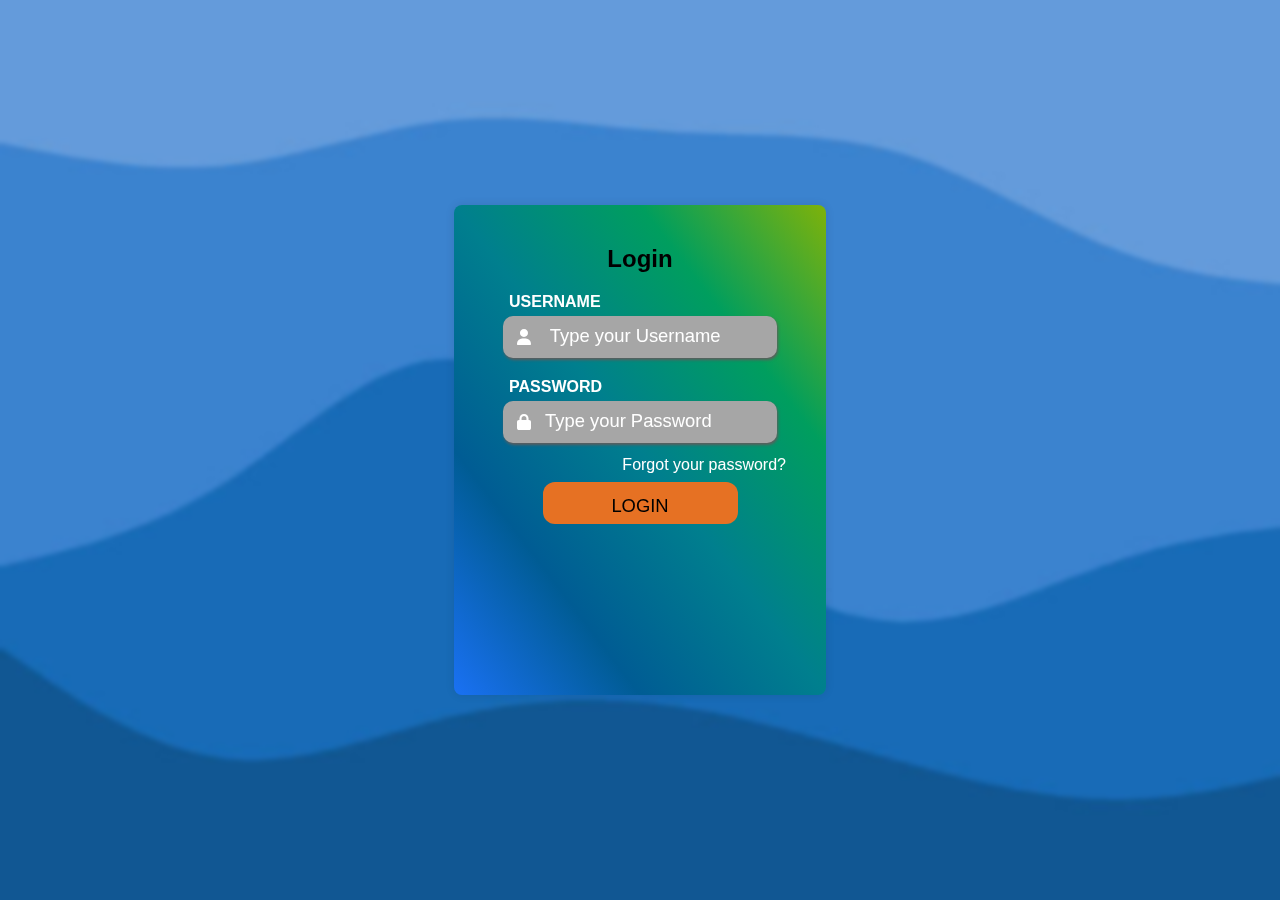
<file: login.html>
<!DOCTYPE html>
<html lang="en">

<head>
    <meta charset="UTF-8">
    <meta name="viewport" content="width=device-width, initial-scale=1.0">
    <title>Login Page</title>
    <!-- Font Awesome CDN -->
    <link rel="stylesheet" href="https://cdnjs.cloudflare.com/ajax/libs/font-awesome/6.0.0/css/all.min.css">
    <style>
        body {
            background: url(images/loginbg.jpg);
            background-size: cover;
            backdrop-filter: blur(2px);
            font-family: Arial, sans-serif;
            background-color: #BCDAF5;
            margin: 0;
            display: flex;
            justify-content: center;
            align-items: center;
            height: 100vh;
        }

        .login-container {
            background-image: linear-gradient(to right top, #1a71f4, #005c94, #007f8e, #009e5e, #7eb20a);
            padding: 20px;
            border-radius: 8px;
            box-shadow: 0 0 10px rgba(0, 0, 0, 0.1);
            width: 332px;
            text-align: center;
            height: 450px;
            color: #fff;
        }

        h2 {
            color: #000000;
        }

        .input-container {
            margin: 20px 0;
            position: relative;
            color: #fff;
        }

        .input-container p {
            text-align: left;
            margin: 0px 0px 0px 35px;
            font-weight: bold;
        }

        input {
            background-color: #A6A6A6;
            width: calc(100% - 58px);
            box-sizing: border-box;
        border: none;
            border-radius: 10px;
            margin-top: 5px;
            padding: 14px 0px 13px 42px;
            box-shadow: 1px 2px 3px #605c5c;

        }

        .input-text::placeholder {
            color: #fff;
            font-size: 1.15rem;
        

        }

        .icon {
            position: absolute;
            top: 68%;
            left: 43px;
            transform: translateY(-50%);
            color: #fff;
        }

        .forgot-password {
            text-align: right;
            margin-bottom: 8px;
            margin-top: -7px;
            margin-right: 20px;
        }

        .forgot-password a {
            color: #fff;

            text-decoration: none;
        }

        .forgot-password a:hover {
            text-decoration: underline;
        }

        button {
            background-color: #e67123;
            color: #000000;
            padding: 13px;
            border: none;
            border-radius: 12px;
            cursor: pointer;
            width: 195px;
            font-size: 1.15rem;
            height: 42px;
           

        }

        button:hover {
            background-color: #0f3a5b;
        }
    </style>
</head>

<body>

    <div class="login-container">
        <h2>Login</h2>
        <form>
            <div class="input-container">
                <p>USERNAME</p>
                <i class="icon fas fa-user"></i>
                <input type="text" class="input-text" placeholder=" Type your Username" required>
            </div>
            <div class="input-container">
                <p>PASSWORD</p>
                <i class="icon fas fa-lock"></i>
                <input type="password" class="input-text" placeholder="Type your Password" required>
            </div>

            <div class="forgot-password">
                <a href="forgot-password.html">Forgot your password?</a>

            </div>
           <a href="index.html"> <button  type="submit">LOGIN</button></a>
        
    </div>

</body>

</html>
</file>
